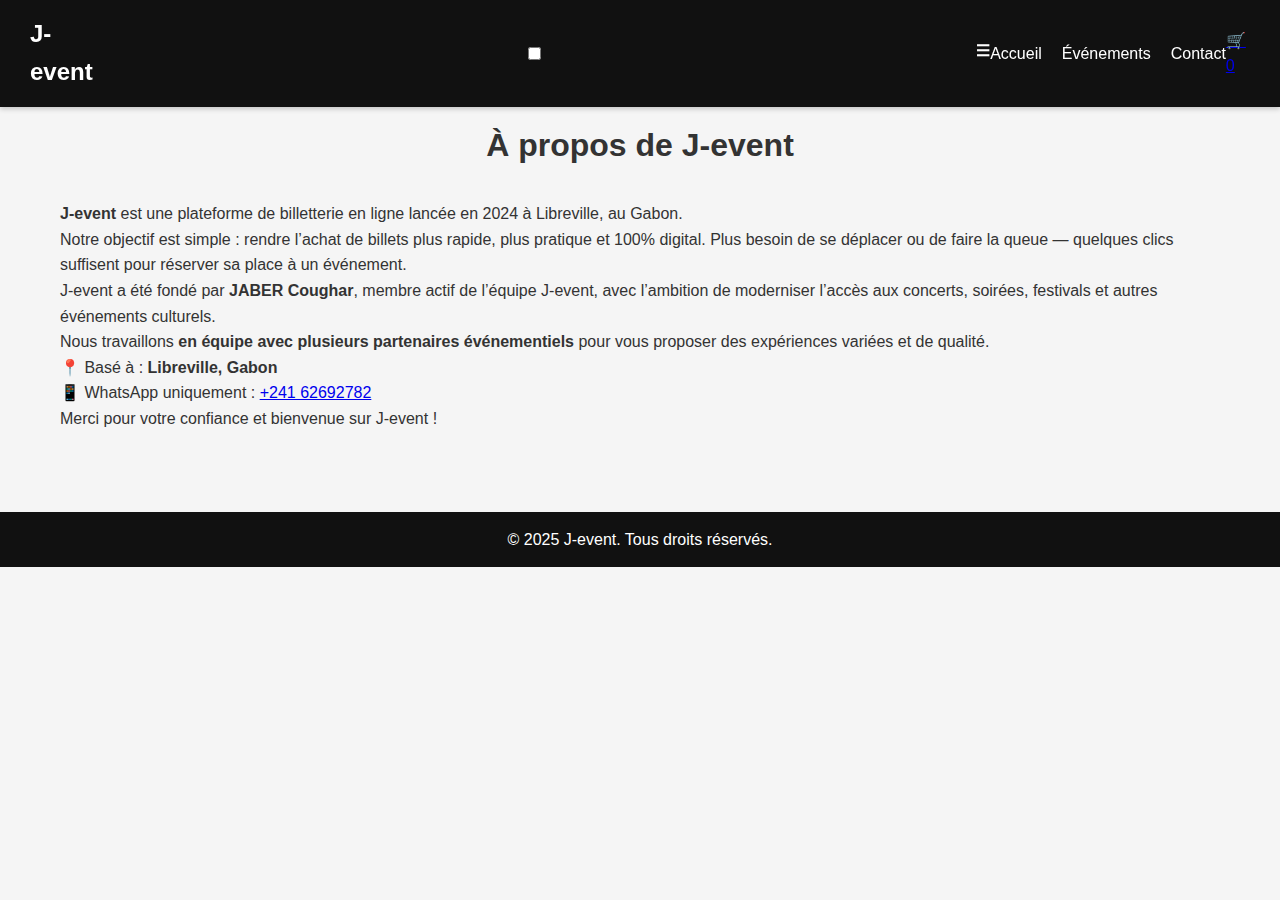
<file: apropos.html>
<!DOCTYPE html>
<html lang="fr">
<head>
  <meta charset="UTF-8" />
  <meta name="viewport" content="width=device-width, initial-scale=1.0"/>
  <title>À propos - J-event</title>
  <link rel="stylesheet" href="style.css" />
</head>
<body>

  <header>
  <a href="index.html" class="logo">J-event</a>

  <!-- MENU BURGER MOBILE -->
  <input type="checkbox" id="menu-toggle">
  <label for="menu-toggle" class="menu-icon">&#9776;</label>

  <!-- MENU NAVIGATION -->
  <nav class="nav-links">
    <ul>
      <li><a href="index.html">Accueil</a></li>
      <li><a href="products.html">Événements</a></li>
      <li><a href="contact.html">Contact</a></li>
    </ul>
  </nav>

  <!-- PANIER FIXE À DROITE -->
  <a href="cart.html" class="cart-icon">
    🛒 <span id="cart-count">0</span>
  </a>
</header>




  <main class="legal-page">
    <h1>À propos de J-event</h1>

    <p><strong>J-event</strong> est une plateforme de billetterie en ligne lancée en 2024 à Libreville, au Gabon.</p>

    <p>Notre objectif est simple : rendre l’achat de billets plus rapide, plus pratique et 100% digital. Plus besoin de se déplacer ou de faire la queue — quelques clics suffisent pour réserver sa place à un événement.</p>

    <p>J-event a été fondé par <strong>JABER Coughar</strong>, membre actif de l’équipe J-event, avec l’ambition de moderniser l’accès aux concerts, soirées, festivals et autres événements culturels.</p>

    <p>Nous travaillons <strong>en équipe avec plusieurs partenaires événementiels</strong> pour vous proposer des expériences variées et de qualité.</p>

    <p>📍 Basé à : <strong>Libreville, Gabon</strong></p>
    <p>📱 WhatsApp uniquement : <a href="https://wa.me/24162692782">+241 62692782</a></p>

    <p>Merci pour votre confiance et bienvenue sur J-event !</p>
  </main>

  <footer>
    <p>&copy; 2025 J-event. Tous droits réservés.</p>
  </footer>

</body>
</html>
</file>
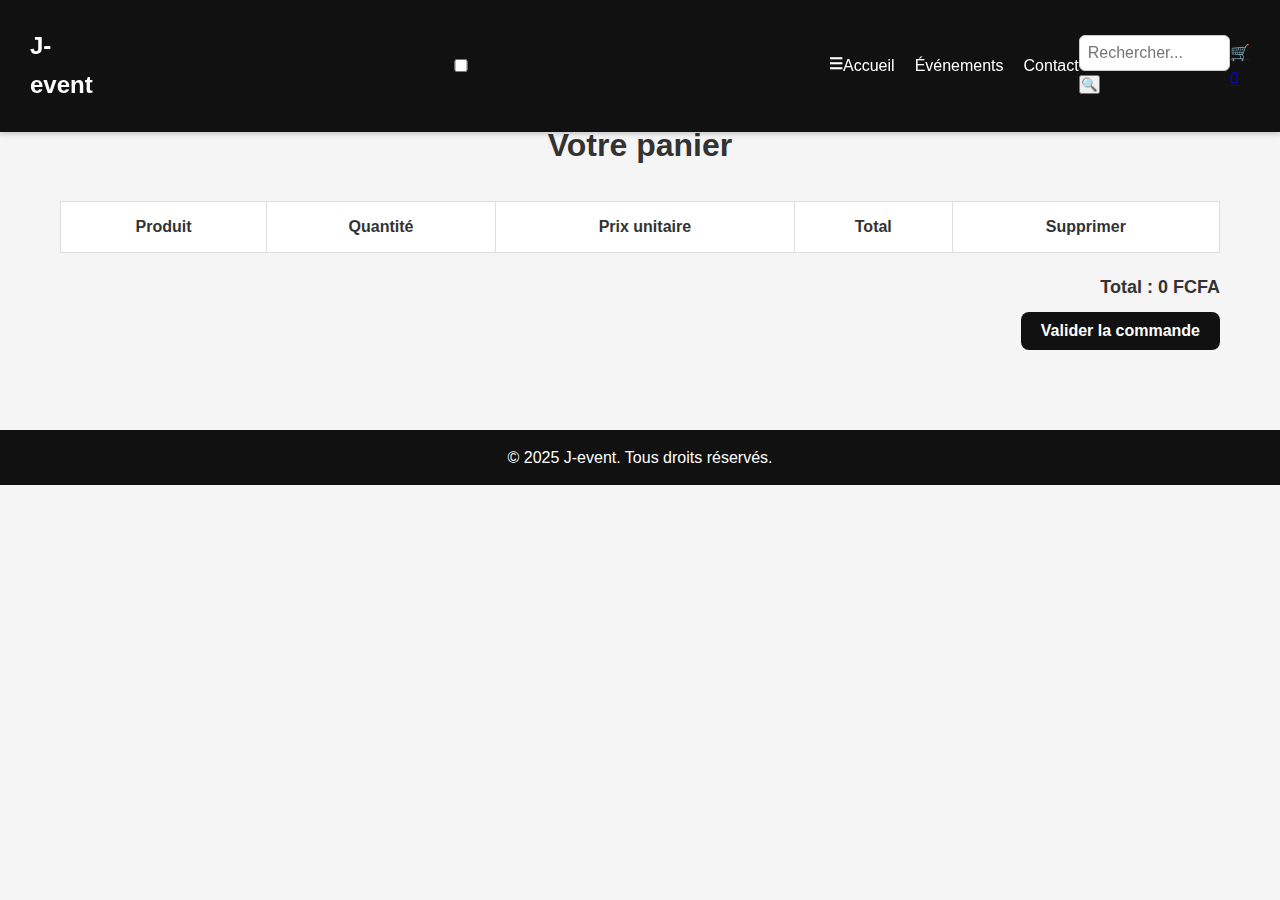
<file: cart.html>
<!DOCTYPE html>
<html lang="fr">
<head>
  <meta charset="UTF-8" />
  <meta name="viewport" content="width=device-width, initial-scale=1.0"/>
  <title>J-event - Panier</title>
  <link rel="stylesheet" href="style.css" />
</head>
<body>

  <!-- HEADER -->
 <header>
  <a href="index.html" class="logo">J-event</a>

  <!-- MENU BURGER MOBILE -->
  <input type="checkbox" id="menu-toggle">
  <label for="menu-toggle" class="menu-icon">&#9776;</label>

  <!-- MENU NAVIGATION -->
  <nav class="nav-links">
    <ul>
      <li><a href="index.html">Accueil</a></li>
      <li><a href="products.html">Événements</a></li>
      <li><a href="contact.html">Contact</a></li>
    </ul>
  </nav>

  <!-- PANIER FIXE À DROITE -->
   <form class="search-form" onsubmit="return searchProducts()">
  <input type="text" id="search-input" placeholder="Rechercher...">
  <button type="submit">🔍</button>
</form>

  <a href="cart.html" class="cart-icon">
    🛒 <span id="cart-count">0</span>
  </a>
</header>




  <!-- PANIER -->
  <main>
    <h1>Votre panier</h1>

    <div class="cart">
      <table>
        <thead>
          <tr>
            <th>Produit</th>
            <th>Quantité</th>
            <th>Prix unitaire</th>
            <th>Total</th>
            <th>Supprimer</th>
          </tr>
        </thead>
       <tbody id="cart-body">
  <!-- produits JS s’afficheront ici -->
</tbody>

      </table>

      <div class="cart-summary">
       <p><strong>Total : <span id="total">0 FCFA</span></strong></p>
        <button class="btn" onclick="window.location.href='confirmation.html'">Valider la commande</button>
      </div>
    </div>
  </main>

  <!-- FOOTER -->
  <footer>
    <p>&copy; 2025 J-event. Tous droits réservés.</p>
  </footer>

  <!-- JS -->
  <script src="script.js"></script>
  <div id="notif" class="notif">✅ Produit ajouté au panier</div>

</body>
</html>
</file>
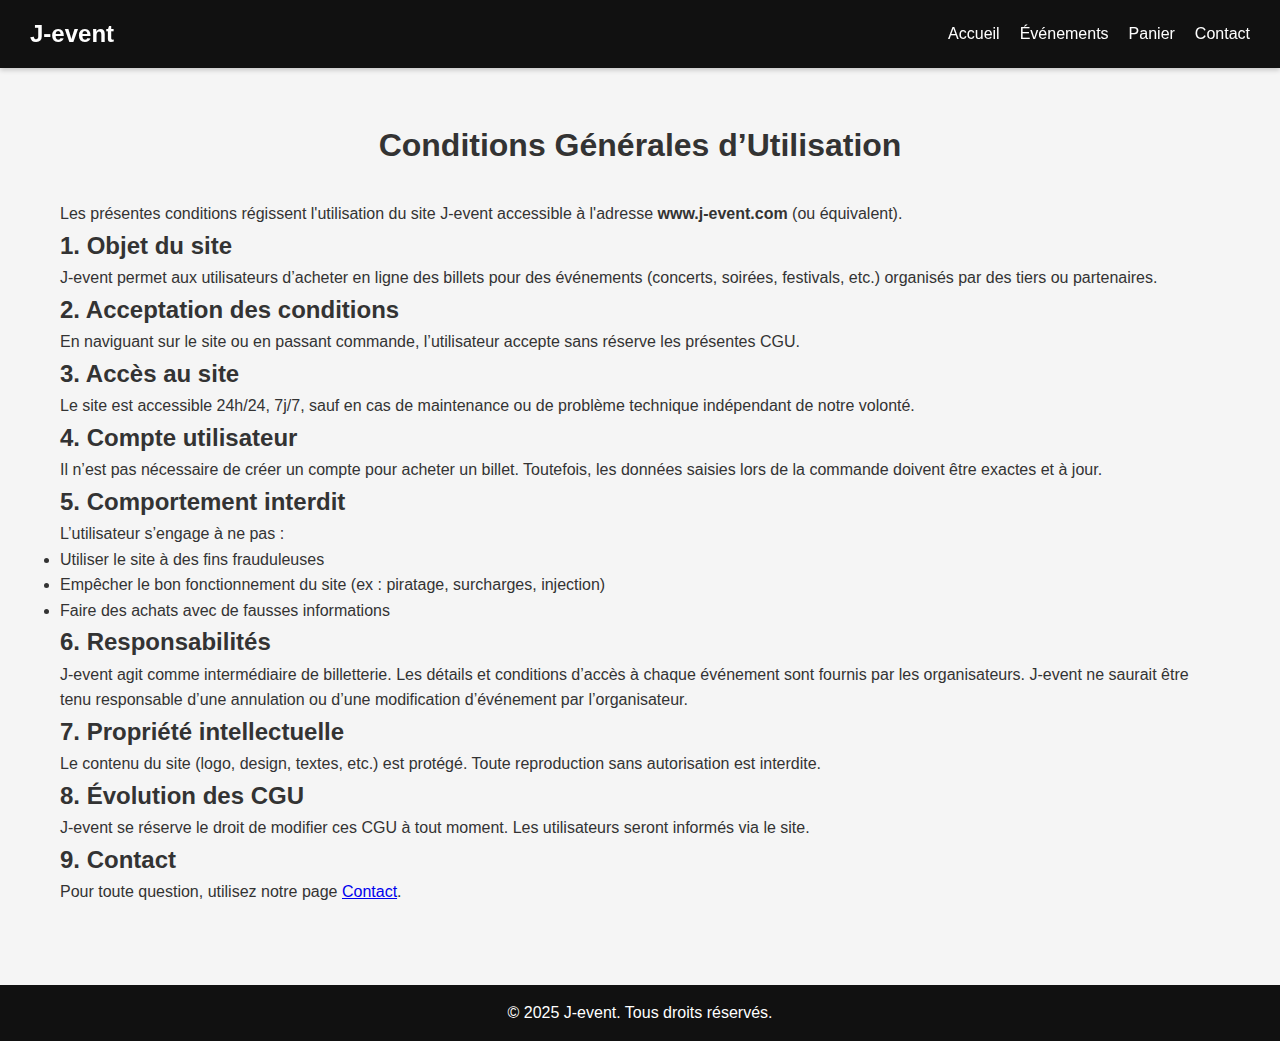
<file: cgu.html>
<!DOCTYPE html>
<html lang="fr">
<head>
  <meta charset="UTF-8">
  <meta name="viewport" content="width=device-width, initial-scale=1">
  <title>Conditions Générales d'Utilisation - J-event</title>
  <link rel="stylesheet" href="style.css">
</head>
<body>

  <header>
    <a href="index.html" class="logo">J-event</a>
    <nav>
      <ul>
        <li><a href="index.html">Accueil</a></li>
        <li><a href="products.html">Événements</a></li>
        <li><a href="cart.html">Panier</a></li>
        <li><a href="contact.html">Contact</a></li>
      </ul>
    </nav>
  </header>

  <main class="legal-page">
    <h1>Conditions Générales d’Utilisation</h1>
    <p>Les présentes conditions régissent l'utilisation du site J-event accessible à l'adresse <strong>www.j-event.com</strong> (ou équivalent).</p>

    <h2>1. Objet du site</h2>
    <p>J-event permet aux utilisateurs d’acheter en ligne des billets pour des événements (concerts, soirées, festivals, etc.) organisés par des tiers ou partenaires.</p>

    <h2>2. Acceptation des conditions</h2>
    <p>En naviguant sur le site ou en passant commande, l’utilisateur accepte sans réserve les présentes CGU.</p>

    <h2>3. Accès au site</h2>
    <p>Le site est accessible 24h/24, 7j/7, sauf en cas de maintenance ou de problème technique indépendant de notre volonté.</p>

    <h2>4. Compte utilisateur</h2>
    <p>Il n’est pas nécessaire de créer un compte pour acheter un billet. Toutefois, les données saisies lors de la commande doivent être exactes et à jour.</p>

    <h2>5. Comportement interdit</h2>
    <p>L’utilisateur s’engage à ne pas :
      <ul>
        <li>Utiliser le site à des fins frauduleuses</li>
        <li>Empêcher le bon fonctionnement du site (ex : piratage, surcharges, injection)</li>
        <li>Faire des achats avec de fausses informations</li>
      </ul>
    </p>

    <h2>6. Responsabilités</h2>
    <p>J-event agit comme intermédiaire de billetterie. Les détails et conditions d’accès à chaque événement sont fournis par les organisateurs. J-event ne saurait être tenu responsable d’une annulation ou d’une modification d’événement par l’organisateur.</p>

    <h2>7. Propriété intellectuelle</h2>
    <p>Le contenu du site (logo, design, textes, etc.) est protégé. Toute reproduction sans autorisation est interdite.</p>

    <h2>8. Évolution des CGU</h2>
    <p>J-event se réserve le droit de modifier ces CGU à tout moment. Les utilisateurs seront informés via le site.</p>

    <h2>9. Contact</h2>
    <p>Pour toute question, utilisez notre page <a href="contact.html">Contact</a>.</p>
  </main>

  <footer>
    <p>&copy; 2025 J-event. Tous droits réservés.</p>
  </footer>

</body>
</html>
</file>
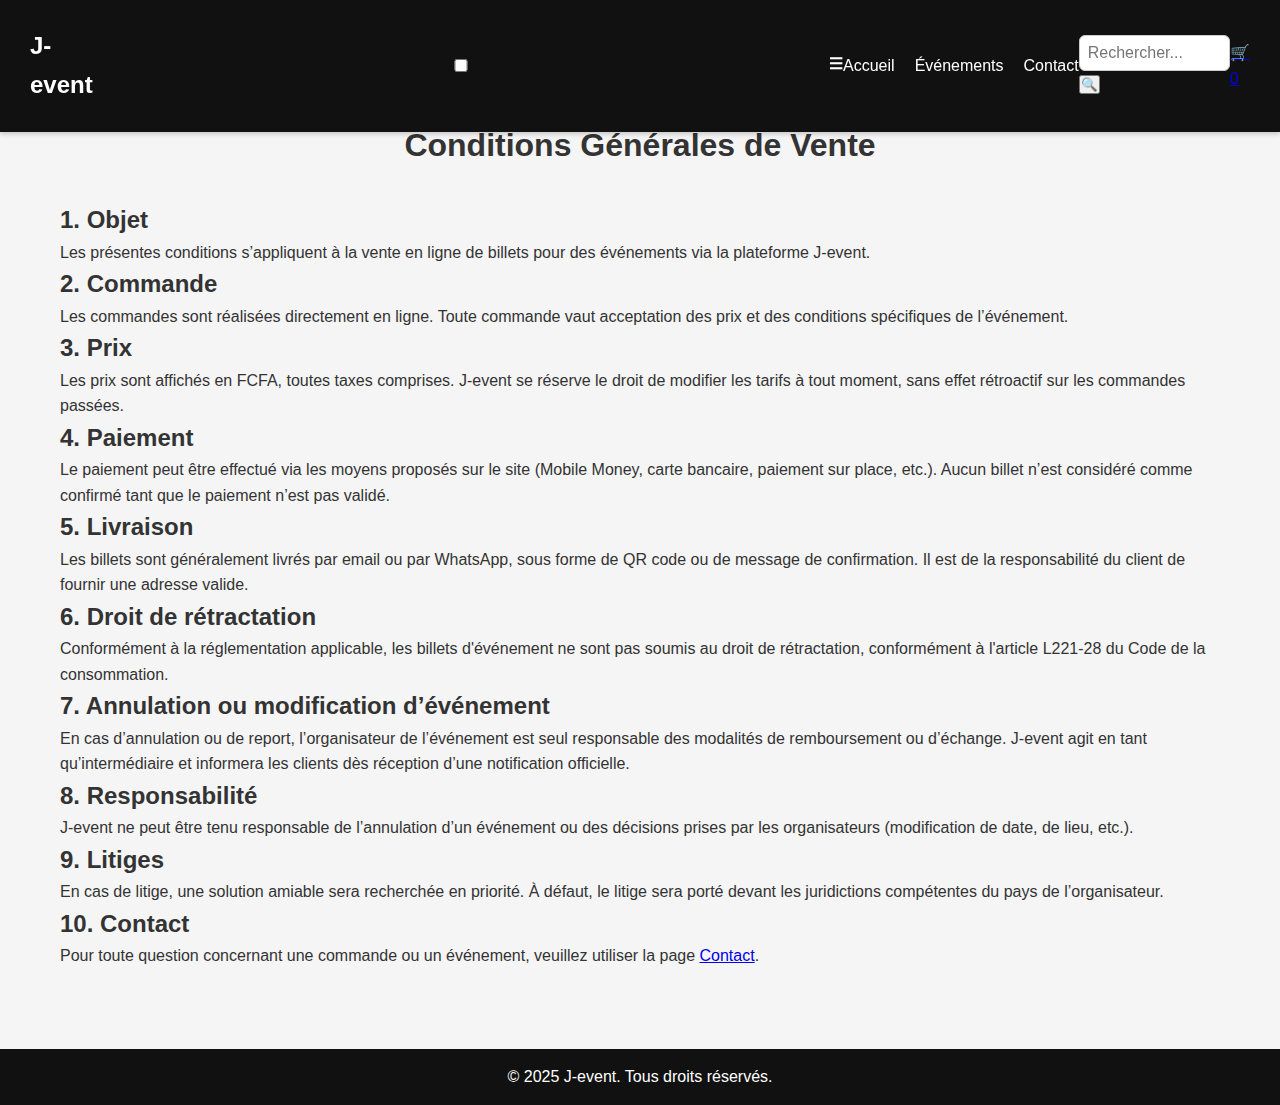
<file: cgv.html>
<!DOCTYPE html>
<html lang="fr">
<head>
  <meta charset="UTF-8">
  <meta name="viewport" content="width=device-width, initial-scale=1">
  <title>Conditions Générales de Vente - J-event</title>
  <link rel="stylesheet" href="style.css">
</head>
<body>

 <header>
  <a href="index.html" class="logo">J-event</a>

  <!-- MENU BURGER MOBILE -->
  <input type="checkbox" id="menu-toggle">
  <label for="menu-toggle" class="menu-icon">&#9776;</label>

  <!-- MENU NAVIGATION -->
  <nav class="nav-links">
    <ul>
      <li><a href="index.html">Accueil</a></li>
      <li><a href="products.html">Événements</a></li>
      <li><a href="contact.html">Contact</a></li>
    </ul>
  </nav>

  <!-- PANIER FIXE À DROITE -->
   <form class="search-form" onsubmit="return searchProducts()">
  <input type="text" id="search-input" placeholder="Rechercher...">
  <button type="submit">🔍</button>
</form>

  <a href="cart.html" class="cart-icon">
    🛒 <span id="cart-count">0</span>
  </a>
</header>




  <main class="legal-page">
    <h1>Conditions Générales de Vente</h1>

    <h2>1. Objet</h2>
    <p>Les présentes conditions s’appliquent à la vente en ligne de billets pour des événements via la plateforme J-event.</p>

    <h2>2. Commande</h2>
    <p>Les commandes sont réalisées directement en ligne. Toute commande vaut acceptation des prix et des conditions spécifiques de l’événement.</p>

    <h2>3. Prix</h2>
    <p>Les prix sont affichés en FCFA, toutes taxes comprises. J-event se réserve le droit de modifier les tarifs à tout moment, sans effet rétroactif sur les commandes passées.</p>

    <h2>4. Paiement</h2>
    <p>Le paiement peut être effectué via les moyens proposés sur le site (Mobile Money, carte bancaire, paiement sur place, etc.). Aucun billet n’est considéré comme confirmé tant que le paiement n’est pas validé.</p>

    <h2>5. Livraison</h2>
    <p>Les billets sont généralement livrés par email ou par WhatsApp, sous forme de QR code ou de message de confirmation. Il est de la responsabilité du client de fournir une adresse valide.</p>

    <h2>6. Droit de rétractation</h2>
    <p>Conformément à la réglementation applicable, les billets d'événement ne sont pas soumis au droit de rétractation, conformément à l'article L221-28 du Code de la consommation.</p>

    <h2>7. Annulation ou modification d’événement</h2>
    <p>En cas d’annulation ou de report, l’organisateur de l’événement est seul responsable des modalités de remboursement ou d’échange. J-event agit en tant qu’intermédiaire et informera les clients dès réception d’une notification officielle.</p>

    <h2>8. Responsabilité</h2>
    <p>J-event ne peut être tenu responsable de l’annulation d’un événement ou des décisions prises par les organisateurs (modification de date, de lieu, etc.).</p>

    <h2>9. Litiges</h2>
    <p>En cas de litige, une solution amiable sera recherchée en priorité. À défaut, le litige sera porté devant les juridictions compétentes du pays de l’organisateur.</p>

    <h2>10. Contact</h2>
    <p>Pour toute question concernant une commande ou un événement, veuillez utiliser la page <a href="contact.html">Contact</a>.</p>
  </main>

  <footer>
    <p>&copy; 2025 J-event. Tous droits réservés.</p>
  </footer>

</body>
</html>
</file>
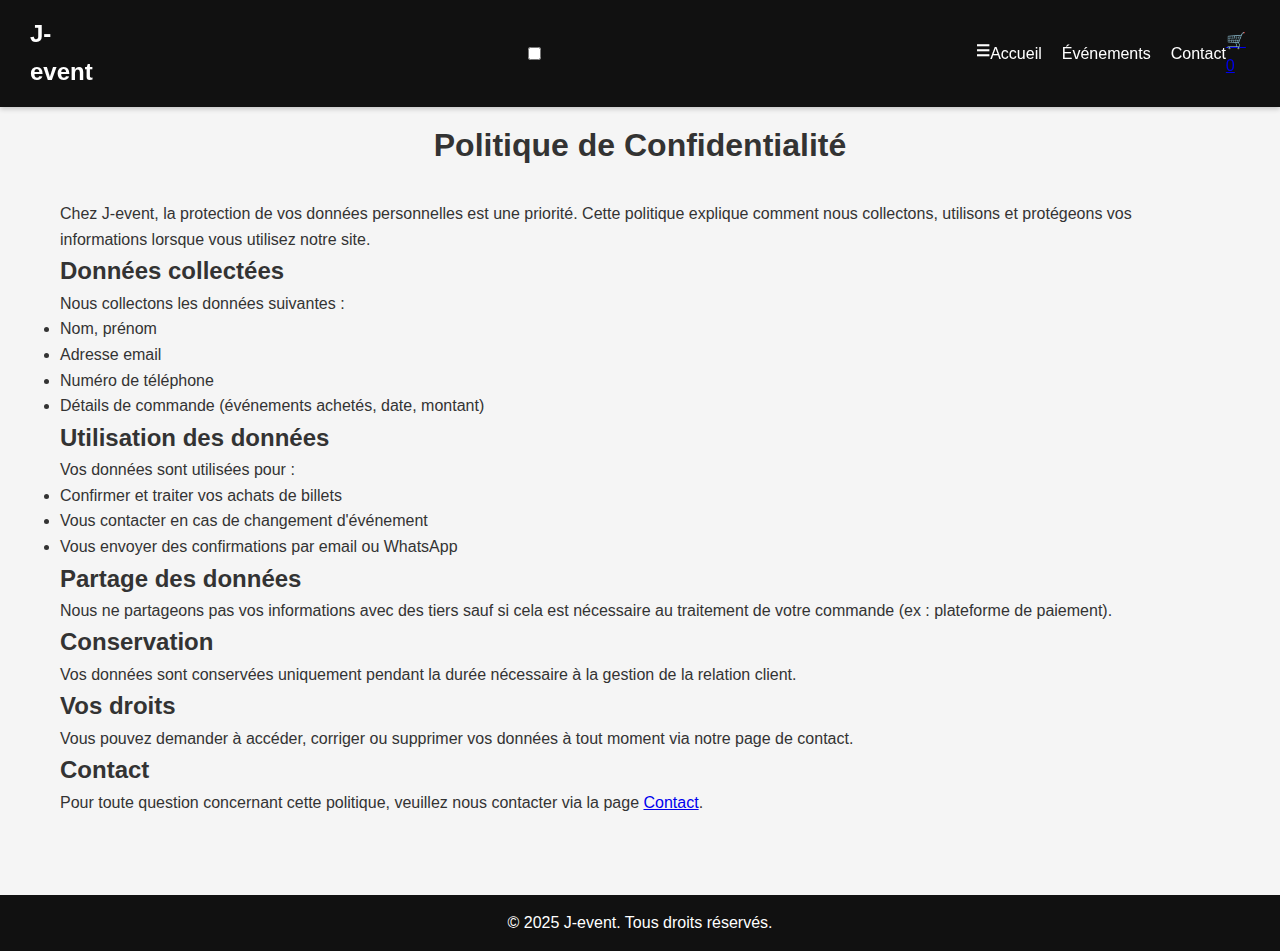
<file: confidentialite.html>
<!DOCTYPE html>
<html lang="fr">
<head>
  <meta charset="UTF-8">
  <meta name="viewport" content="width=device-width, initial-scale=1">
  <title>Politique de Confidentialité - J-event</title>
  <link rel="stylesheet" href="style.css">
</head>
<body>

 <header>
  <a href="index.html" class="logo">J-event</a>

  <!-- MENU BURGER MOBILE -->
  <input type="checkbox" id="menu-toggle">
  <label for="menu-toggle" class="menu-icon">&#9776;</label>

  <!-- MENU NAVIGATION -->
  <nav class="nav-links">
    <ul>
      <li><a href="index.html">Accueil</a></li>
      <li><a href="products.html">Événements</a></li>
      <li><a href="contact.html">Contact</a></li>
    </ul>
  </nav>

  <!-- PANIER FIXE À DROITE -->
  <a href="cart.html" class="cart-icon">
    🛒 <span id="cart-count">0</span>
  </a>
</header>



  <main class="legal-page">
    <h1>Politique de Confidentialité</h1>
    <p>Chez J-event, la protection de vos données personnelles est une priorité. Cette politique explique comment nous collectons, utilisons et protégeons vos informations lorsque vous utilisez notre site.</p>

    <h2>Données collectées</h2>
    <p>Nous collectons les données suivantes :</p>
    <ul>
      <li>Nom, prénom</li>
      <li>Adresse email</li>
      <li>Numéro de téléphone</li>
      <li>Détails de commande (événements achetés, date, montant)</li>
    </ul>

    <h2>Utilisation des données</h2>
    <p>Vos données sont utilisées pour :</p>
    <ul>
      <li>Confirmer et traiter vos achats de billets</li>
      <li>Vous contacter en cas de changement d'événement</li>
      <li>Vous envoyer des confirmations par email ou WhatsApp</li>
    </ul>

    <h2>Partage des données</h2>
    <p>Nous ne partageons pas vos informations avec des tiers sauf si cela est nécessaire au traitement de votre commande (ex : plateforme de paiement).</p>

    <h2>Conservation</h2>
    <p>Vos données sont conservées uniquement pendant la durée nécessaire à la gestion de la relation client.</p>

    <h2>Vos droits</h2>
    <p>Vous pouvez demander à accéder, corriger ou supprimer vos données à tout moment via notre page de contact.</p>

    <h2>Contact</h2>
    <p>Pour toute question concernant cette politique, veuillez nous contacter via la page <a href="contact.html">Contact</a>.</p>
  </main>

  <footer>
    <p>&copy; 2025 J-event. Tous droits réservés.</p>
  </footer>

</body>
</html>
</file>
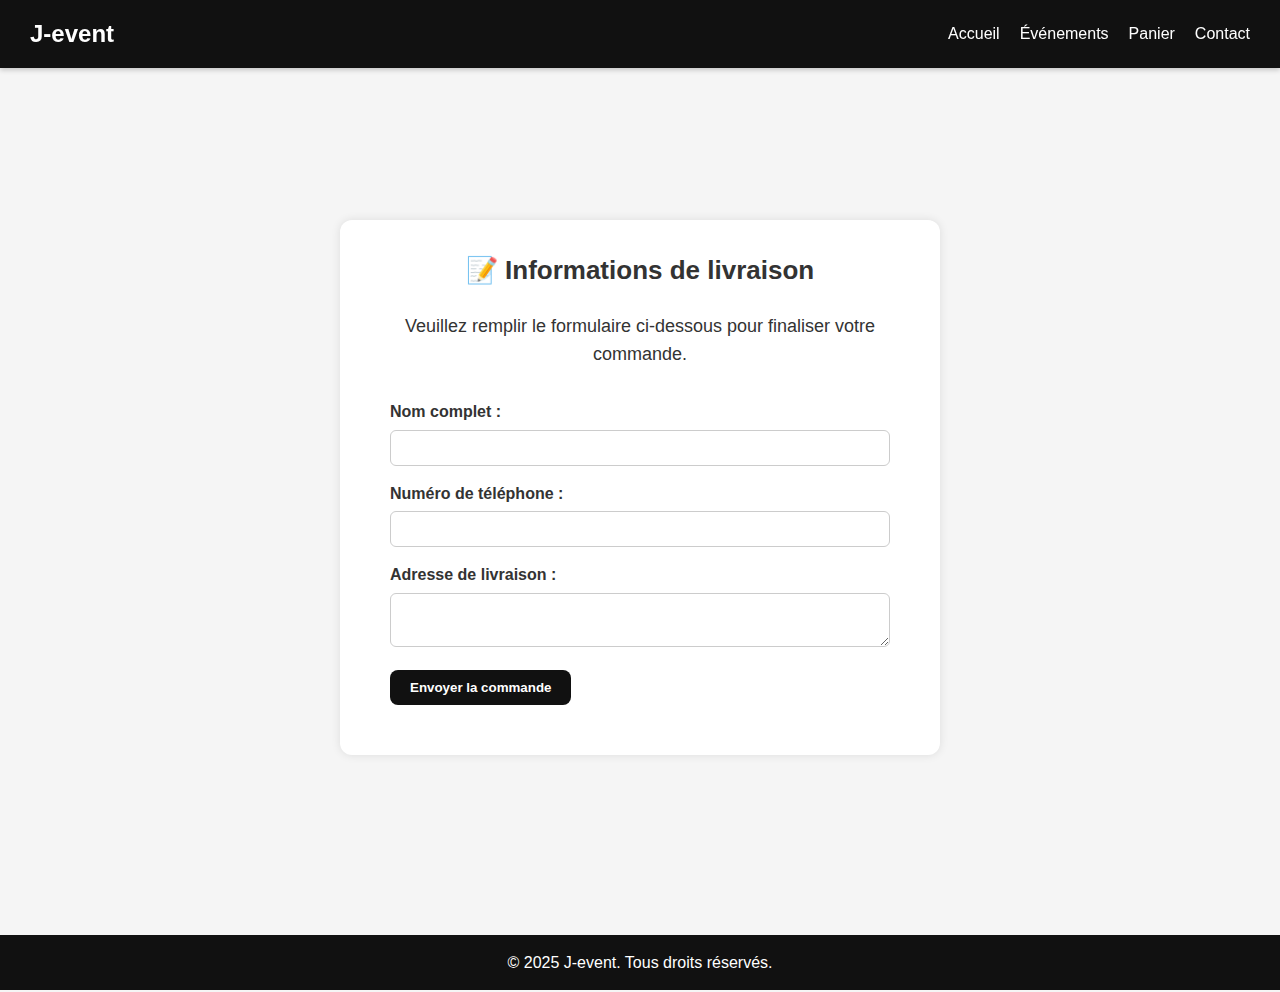
<file: confirmation.html>
<!DOCTYPE html>
<html lang="fr">
<head>
  <meta charset="UTF-8">
  <meta name="viewport" content="width=device-width, initial-scale=1">
  <title>J-event - Confirmation</title>
  <link rel="stylesheet" href="style.css">
</head>
<body>

  <!-- HEADER -->
  <header>
    <a href="index.html" class="logo">J-event</a>

    <nav>
      <ul>
        <li><a href="index.html">Accueil</a></li>
        <li><a href="products.html">Événements</a></li>
        <li><a href="cart.html">Panier</a></li>
        <li><a href="contact.html">Contact</a></li>
      </ul>
    </nav>
  </header>

  <!-- MESSAGE DE CONFIRMATION -->
  <main>
  <section class="confirmation">
    <h1>📝 Informations de livraison</h1>
    <p>Veuillez remplir le formulaire ci-dessous pour finaliser votre commande.</p>

    <form id="livraison-form">
      <div class="form-group">
        <label for="nom">Nom complet :</label>
        <input type="text" id="nom" name="nom" required>
      </div>

      <div class="form-group">
        <label for="telephone">Numéro de téléphone :</label>
        <input type="tel" id="telephone" name="telephone" required>
      </div>

      <div class="form-group">
        <label for="adresse">Adresse de livraison :</label>
        <textarea id="adresse" name="adresse" required></textarea>
      </div>

      <button type="submit" class="btn">Envoyer la commande</button>
    </form>

    <div id="confirmation-message" style="display:none; margin-top:20px;">
      ✅ Merci ! Votre commande a bien été transmise.
    </div>
  </section>
</main>


  <!-- FOOTER -->
  <footer>
    <p>&copy; 2025 J-event. Tous droits réservés.</p>
  </footer>

  <script>
    // Optionnel : vider le panier après commande
    localStorage.removeItem('panier');
  </script>
<script>
  const form = document.getElementById("livraison-form");

  form.addEventListener("submit", function (e) {
    e.preventDefault();

    const nom = document.getElementById("nom").value;
    const telephone = document.getElementById("telephone").value;
    const adresse = document.getElementById("adresse").value;

    // ✅ On récupère le panier AVANT de le vider
    const panier = JSON.parse(localStorage.getItem('panier')) || [];

    let message = `Bonjour, je souhaite passer une commande via J-event :%0A%0A`;

    if (panier.length === 0) {
      message += `⚠️ Aucun produit sélectionné.%0A`;
    } else {
      panier.forEach(item => {
        message += `- ${item.nom} x${item.quantite} (${item.prix * item.quantite} FCFA)%0A`;
      });
    }

    message += `%0A👤 Nom : ${nom}%0A📞 Téléphone : ${telephone}%0A📍 Adresse : ${adresse}`;

    // ✅ Numéro WhatsApp (remplace-le si besoin)
    const numeroWhatsApp = "24162692782";
    const url = `https://wa.me/${numeroWhatsApp}?text=${encodeURI(message)}`;

    // ✅ On vide le panier APRÈS avoir généré le message
    localStorage.removeItem('panier');

    // ✅ Redirection vers WhatsApp
    window.location.href = url;
  });
</script>

<div id="notif" class="notif">✅ Produit ajouté au panier</div>

</body>
</html>
</file>
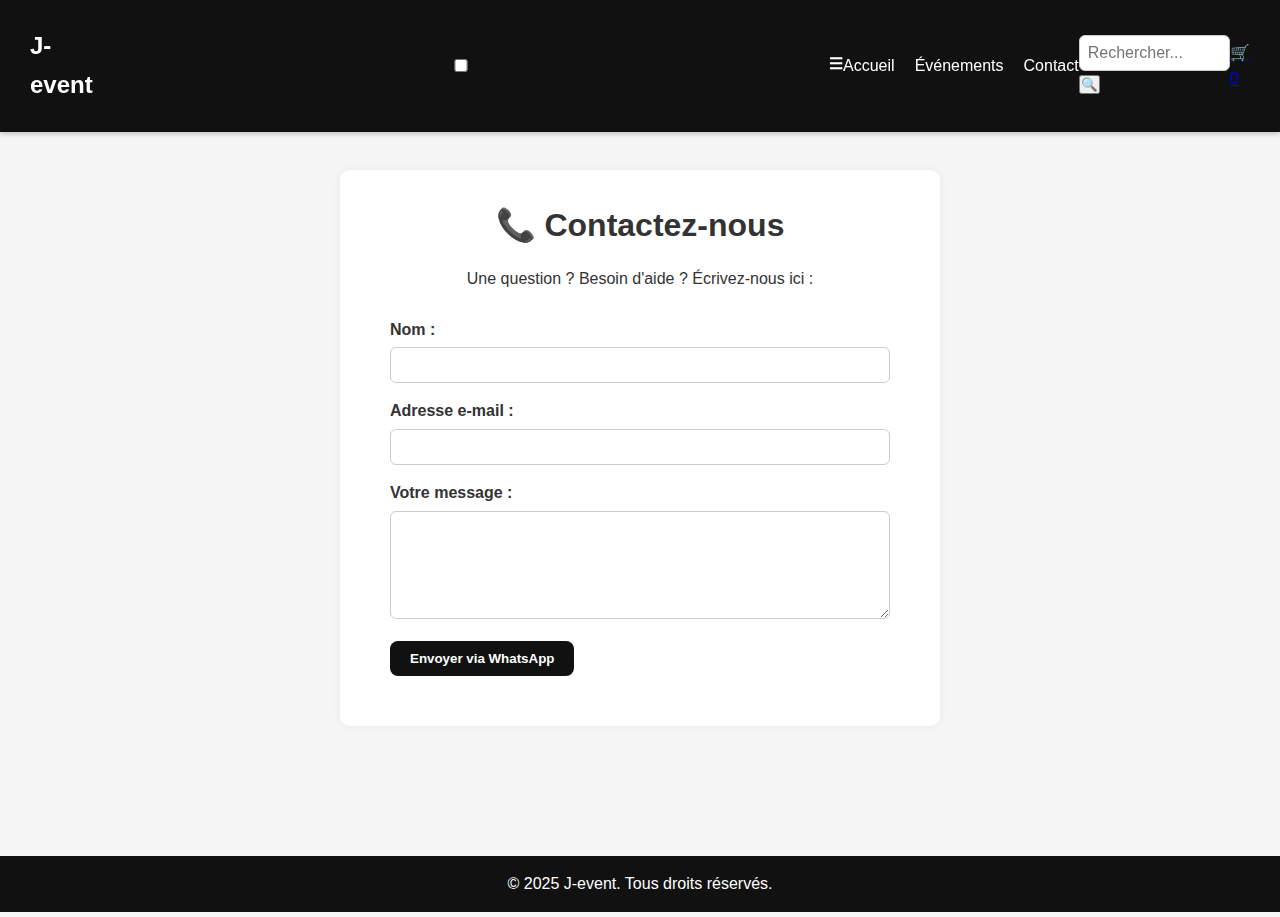
<file: contact.html>
<!DOCTYPE html>
<html lang="fr">
<head>
  <meta charset="UTF-8" />
  <meta name="viewport" content="width=device-width, initial-scale=1.0"/>
  <title>J-event - Contact</title>
  <link rel="stylesheet" href="style.css">
</head>
<body>

<header>
  <a href="index.html" class="logo">J-event</a>
  <input type="checkbox" id="menu-toggle">
  <label for="menu-toggle" class="menu-icon">&#9776;</label>
  <nav class="nav-links">
    <ul>
      <li><a href="index.html">Accueil</a></li>
      <li><a href="products.html">Événements</a></li>
      <li><a href="contact.html">Contact</a></li>
    </ul>
  </nav>
  <form class="search-form" onsubmit="return searchProducts()">
  <input type="text" id="search-input" placeholder="Rechercher...">
  <button type="submit">🔍</button>
</form>

  <a href="cart.html" class="cart-icon">🛒 <span id="cart-count">0</span></a>
</header>

<main>
  <section class="contact-section">
    <h1>📞 Contactez-nous</h1>
    <p>Une question ? Besoin d'aide ? Écrivez-nous ici :</p>

    <form id="contact-form">
      <div class="form-group">
        <label for="nom">Nom :</label>
        <input type="text" id="nom" required>
      </div>

      <div class="form-group">
        <label for="email">Adresse e-mail :</label>
        <input type="email" id="email" required>
      </div>

      <div class="form-group">
        <label for="message">Votre message :</label>
        <textarea id="message" rows="5" required></textarea>
      </div>

      <button type="submit" class="btn">Envoyer via WhatsApp</button>
    </form>

    <div id="confirmation" style="display:none; margin-top:20px;">
      ✅ Merci pour votre message, nous vous répondrons rapidement !
    </div>
  </section>
</main>

<footer>
  <p>&copy; 2025 J-event. Tous droits réservés.</p>
</footer>

<script>
  const form = document.getElementById("contact-form");

  form.addEventListener("submit", function(e) {
    e.preventDefault();

    const nom = document.getElementById("nom").value;
    const email = document.getElementById("email").value;
    const messageClient = document.getElementById("message").value;

    let message = "📩 Message via la page Contact J-event :\n\n";
message += "👤 Nom : " + nom + "\n";
message += "📧 Email : " + email + "\n";
message += "📝 Message :\n" + messageClient;

    const numeroWhatsApp = "24162692782";
    const lien = "https://wa.me/" + numeroWhatsApp + "?text=" + encodeURIComponent(message);

    window.location.href = lien;
  });
</script>

</body>
</html>
</file>
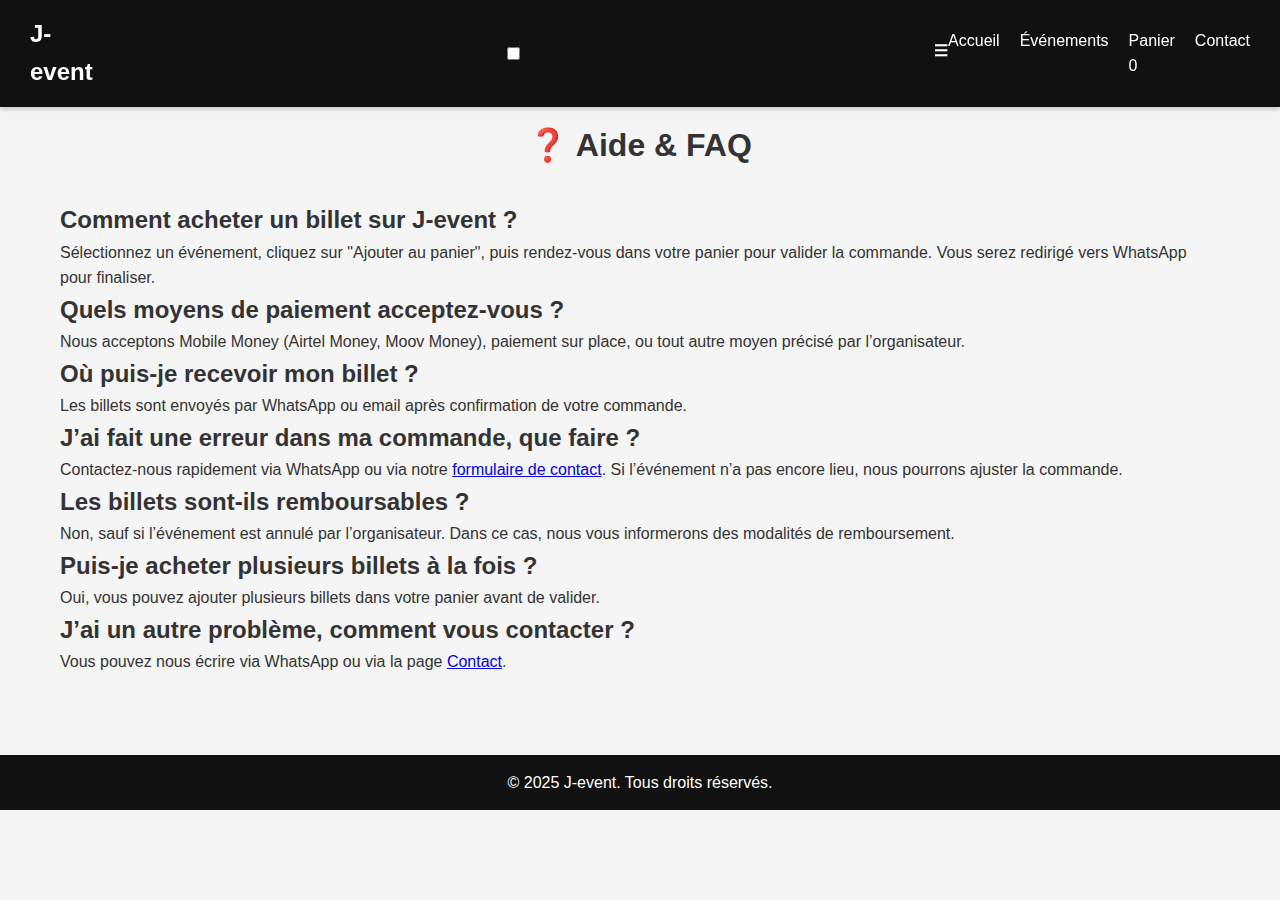
<file: faq.html>
<!DOCTYPE html>
<html lang="fr">
<head>
  <meta charset="UTF-8" />
  <meta name="viewport" content="width=device-width, initial-scale=1.0"/>
  <title>Aide & FAQ - J-event</title>
  <link rel="stylesheet" href="style.css" />
</head>
<body>

  <header>
  <a href="index.html" class="logo">J-event</a>

  <input type="checkbox" id="menu-toggle">
  <label for="menu-toggle" class="menu-icon">&#9776;</label>

  <nav class="nav-links">
    <ul>
      <li><a href="index.html">Accueil</a></li>
      <li><a href="products.html">Événements</a></li>
      <li><a href="cart.html">Panier <span id="cart-count">0</span></a></li>
      <li><a href="contact.html">Contact</a></li>
    </ul>
  </nav>
</header>


  <main class="legal-page">
    <h1>❓ Aide & FAQ</h1>

    <h2>Comment acheter un billet sur J-event ?</h2>
    <p>Sélectionnez un événement, cliquez sur "Ajouter au panier", puis rendez-vous dans votre panier pour valider la commande. Vous serez redirigé vers WhatsApp pour finaliser.</p>

    <h2>Quels moyens de paiement acceptez-vous ?</h2>
    <p>Nous acceptons Mobile Money (Airtel Money, Moov Money), paiement sur place, ou tout autre moyen précisé par l’organisateur.</p>

    <h2>Où puis-je recevoir mon billet ?</h2>
    <p>Les billets sont envoyés par WhatsApp ou email après confirmation de votre commande.</p>

    <h2>J’ai fait une erreur dans ma commande, que faire ?</h2>
    <p>Contactez-nous rapidement via WhatsApp ou via notre <a href="contact.html">formulaire de contact</a>. Si l’événement n’a pas encore lieu, nous pourrons ajuster la commande.</p>

    <h2>Les billets sont-ils remboursables ?</h2>
    <p>Non, sauf si l’événement est annulé par l’organisateur. Dans ce cas, nous vous informerons des modalités de remboursement.</p>

    <h2>Puis-je acheter plusieurs billets à la fois ?</h2>
    <p>Oui, vous pouvez ajouter plusieurs billets dans votre panier avant de valider.</p>

    <h2>J’ai un autre problème, comment vous contacter ?</h2>
    <p>Vous pouvez nous écrire via WhatsApp ou via la page <a href="contact.html">Contact</a>.</p>
  </main>

  <footer>
    <p>&copy; 2025 J-event. Tous droits réservés.</p>
  </footer>

</body>
</html>
</file>
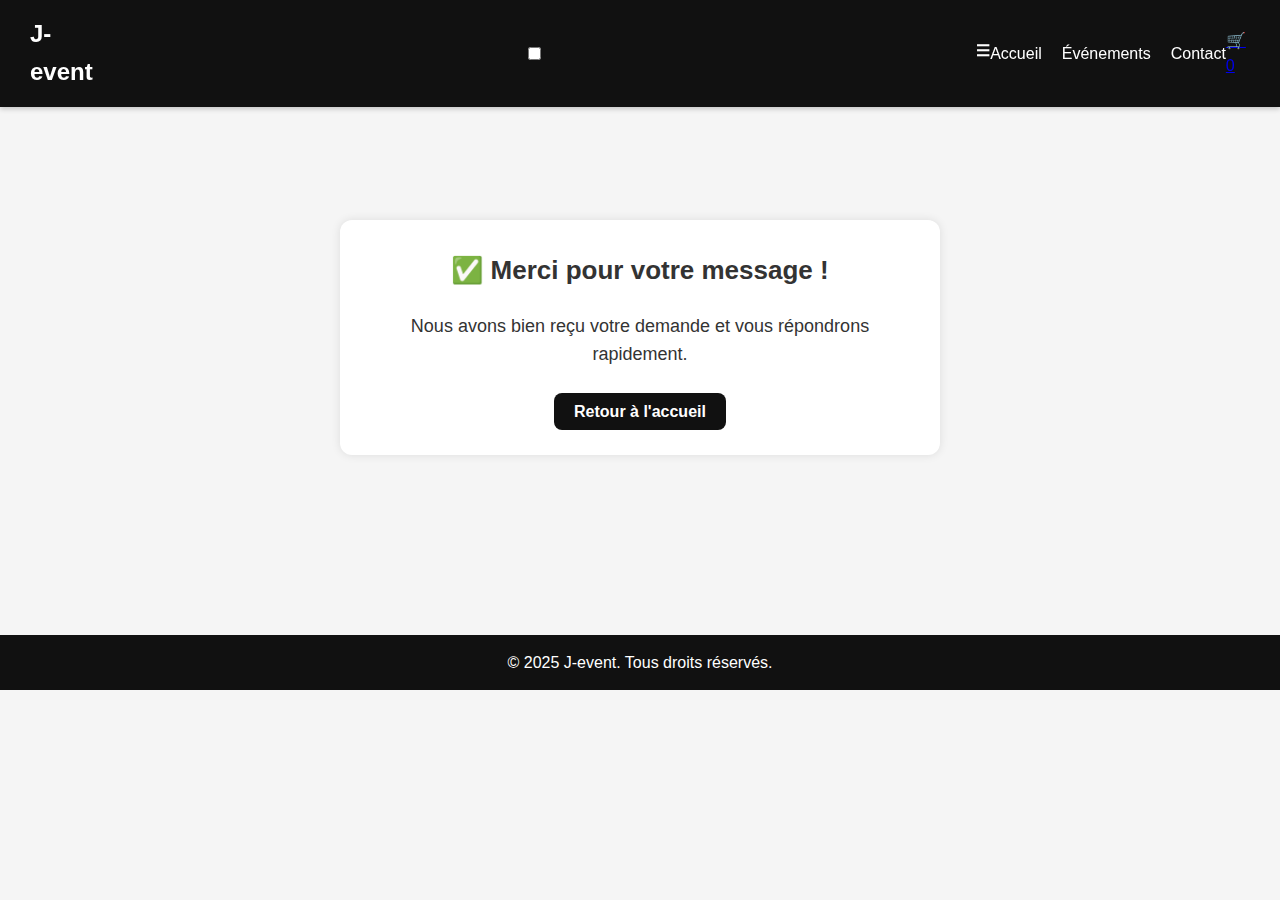
<file: merci.html>
<!DOCTYPE html>
<html lang="fr">
<head>
  <meta charset="UTF-8" />
  <meta name="viewport" content="width=device-width, initial-scale=1.0"/>
  <title>Merci - J-event</title>
  <link rel="stylesheet" href="style.css" />
</head>
<body>

  <!-- HEADER -->
 <header>
  <a href="index.html" class="logo">J-event</a>

  <!-- MENU BURGER MOBILE -->
  <input type="checkbox" id="menu-toggle">
  <label for="menu-toggle" class="menu-icon">&#9776;</label>

  <!-- MENU NAVIGATION -->
  <nav class="nav-links">
    <ul>
      <li><a href="index.html">Accueil</a></li>
      <li><a href="products.html">Événements</a></li>
      <li><a href="contact.html">Contact</a></li>
    </ul>
  </nav>

  <!-- PANIER FIXE À DROITE -->
  <a href="cart.html" class="cart-icon">
    🛒 <span id="cart-count">0</span>
  </a>
</header>




  <!-- MESSAGE DE REMERCIEMENT -->
  <main>
    <section class="confirmation">
      <h1>✅ Merci pour votre message !</h1>
      <p>Nous avons bien reçu votre demande et vous répondrons rapidement.</p>
      <a href="index.html" class="btn">Retour à l'accueil</a>
    </section>
  </main>

  <!-- FOOTER -->
  <footer>
    <p>&copy; 2025 J-event. Tous droits réservés.</p>
  </footer>

</body>
</html>
</file>
<file: style.css>
/* Reset de base */
* {
  margin: 0;
  padding: 0;
  box-sizing: border-box;
}

/* Corps de page */
body {
  font-family: Arial, sans-serif;
  background-color: #f5f5f5;
  color: #333;
  line-height: 1.6;
  padding-top: 80px;
}

/* Header */
header {
  position: fixed;
  top: 0;
  left: 0;
  width: 100%;
  background-color: #111;
  color: #fff;
  padding: 15px 30px;
  display: flex;
  justify-content: space-between;
  align-items: center;
  z-index: 9999;
  box-shadow: 0 2px 5px rgba(0,0,0,0.2);
}


.logo {
  font-size: 24px;
  font-weight: bold;
}

nav ul {
  list-style: none;
  display: flex;
  gap: 20px;
}

nav a {
  color: #fff;
  text-decoration: none;
  font-weight: 500;
}

nav a:hover,
nav a.active {
  color: #ffd700;
}

/* Hero */
.hero {
  background-color: #ffecc2;
  text-align: center;
  padding: 60px 20px;
}

.hero h1 {
  font-size: 36px;
  margin-bottom: 10px;
}

.hero p {
  font-size: 18px;
  margin-bottom: 20px;
}

.btn {
  background-color: #111;
  color: #fff;
  padding: 10px 20px;
  text-decoration: none;
  border: none;
  cursor: pointer;
   border-radius: 8px;
  font-weight: bold;
  transition: background 0.3s, transform 0.2s;
}

.btn:hover {
  background-color: #333;
  transform: scale(1.05);
}

/* Produits */
.featured-products,
main {
  padding: 40px 20px;
  max-width: 1200px;
  margin: auto;
}

.featured-products h2,
main h1 {
  text-align: center;
  margin-bottom: 30px;
}

.product-grid {
  display: grid;
  grid-template-columns: repeat(auto-fit, minmax(220px, 1fr));
  gap: 20px;
}

.product-card {
  background-color: #fff;
  border: 1px solid #ddd;
  border-radius: 8px;
  padding: 15px;
  text-align: center;
  box-shadow: 0 0 5px rgba(0,0,0,0.1);
  box-shadow: 0 2px 5px rgba(0,0,0,0.05);
  transition: transform 0.3s, box-shadow 0.3s;
}

.product-card:hover {
  transform: translateY(-5px);
  box-shadow: 0 8px 15px rgba(0,0,0,0.1);
}


.product-card img {
  max-width: 100%;
  height: 150px;
  object-fit: contain;
  margin-bottom: 10px;
}

.product-card h3 {
  margin: 10px 0 5px;
  font-size: 18px;
}

.product-card p {
  color: #555;
  margin-bottom: 10px;
}

.product-card button {
  background-color: #111;
  color: #fff;
  border: none;
  padding: 8px 15px;
  cursor: pointer;
  border-radius: 5px;
}

.product-card button:hover {
  background-color: #333;
}

/* Panier */
.cart table {
  width: 100%;
  border-collapse: collapse;
  margin-bottom: 20px;
  background-color: #fff;
}

.cart th, .cart td {
  border: 1px solid #ddd;
  padding: 12px;
  text-align: center;
}

.cart-summary {
  text-align: right;
}

.cart-summary p {
  font-size: 18px;
  margin-bottom: 10px;
}

.cart-summary .btn {
  font-size: 16px;
}

/* Footer */
footer {
  background-color: #111;
  color: #fff;
  text-align: center;
  padding: 15px;
  margin-top: 40px;
}
/* Page Détail Produit */
.product-detail {
  display: flex;
  flex-wrap: wrap;
  gap: 40px;
  padding: 40px 20px;
  max-width: 1000px;
  margin: auto;
  background-color: #fff;
  border-radius: 8px;
  box-shadow: 0 0 10px rgba(0,0,0,0.05);
}

.product-image {
  flex: 1 1 40%;
}

.product-image img {
  width: 100%;
  border-radius: 8px;
}

.product-info {
  flex: 1 1 55%;
}

.product-info h1 {
  font-size: 28px;
  margin-bottom: 15px;
}

.product-info .price {
  font-size: 22px;
  color: #333;
  margin-bottom: 15px;
}

.product-info p {
  margin-bottom: 20px;
}
.confirmation {
  text-align: center;
  padding: 80px 20px;
  max-width: 600px;
  margin: auto;
  background-color: #fff;
  border-radius: 12px;
  box-shadow: 0 0 10px rgba(0,0,0,0.1);
}

.confirmation h1 {
  font-size: 28px;
  margin-bottom: 20px;
}

.confirmation p {
  font-size: 18px;
  margin-bottom: 30px;
}
.cart-count {
  background-color: #ff4d4d;
  color: white;
  border-radius: 50%;
  padding: 2px 8px;
  font-size: 13px;
  margin-left: 5px;
}
form {
  max-width: 500px;
  margin: 20px auto;
  text-align: left;
}

.form-group {
  margin-bottom: 15px;
}

label {
  display: block;
  margin-bottom: 5px;
  font-weight: bold;
}

input,
textarea {
  width: 100%;
  padding: 8px;
  border-radius: 6px;
  border: 1px solid #ccc;
  font-size: 16px;
}
.fade-in {
  opacity: 0;
  transform: translateY(20px);
  animation: fadeInUp 0.6s ease-out forwards;
}

@keyframes fadeInUp {
  to {
    opacity: 1;
    transform: translateY(0);
  }
}
.notif {
  position: fixed;
  bottom: 20px;
  left: 50%;
  transform: translateX(-50%);
  background-color: #111;
  color: #fff;
  padding: 12px 20px;
  border-radius: 8px;
  font-size: 16px;
  opacity: 0;
  pointer-events: none;
  transition: opacity 0.3s ease;
  z-index: 9999;
}

.notif.show {
  opacity: 1;
}
.contact-section {
  max-width: 600px;
  margin: 50px auto;
  padding: 30px;
  background-color: #fff;
  border-radius: 10px;
  box-shadow: 0 0 10px rgba(0,0,0,0.05);
  text-align: left;
}

.contact-section h1 {
  text-align: center;
  margin-bottom: 15px;
}

.contact-section p {
  text-align: center;
  margin-bottom: 25px;
}
.logo {
  font-size: 24px;
  font-weight: bold;
  color: white;
  text-decoration: none;
}
.confirmation {
  max-width: 600px;
  margin: 100px auto;
  padding: 30px;
  background-color: #fff;
  text-align: center;
  border-radius: 12px;
  box-shadow: 0 0 10px rgba(0,0,0,0.1);
}

.confirmation h1 {
  font-size: 26px;
  margin-bottom: 20px;
}

.confirmation p {
  font-size: 18px;
  margin-bottom: 30px;
}
.footer-links {
  text-align: center;
  margin-bottom: 10px;
}

.footer-links a {
  color: #ccc;
  text-decoration: none;
  margin: 0 8px;
  font-size: 14px;
}

.footer-links a:hover {
  color: #fff;
}
</file>
